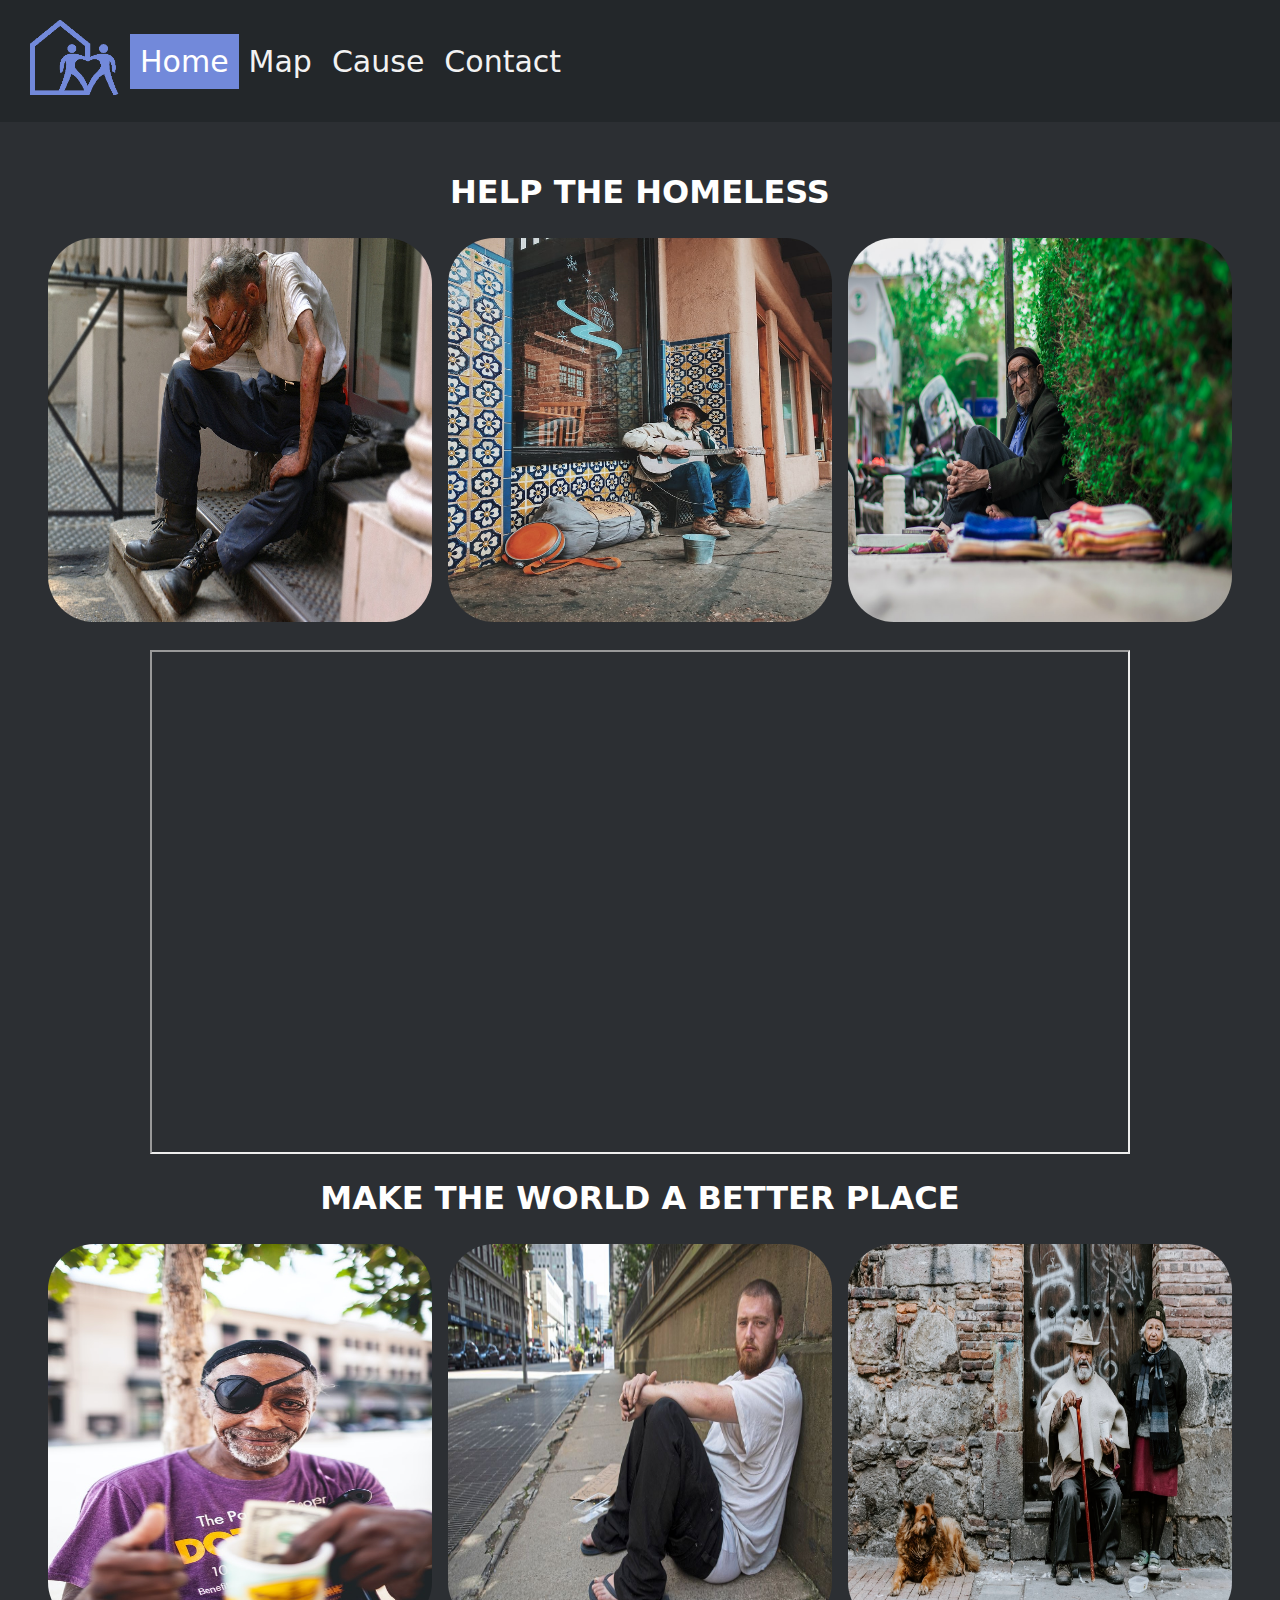
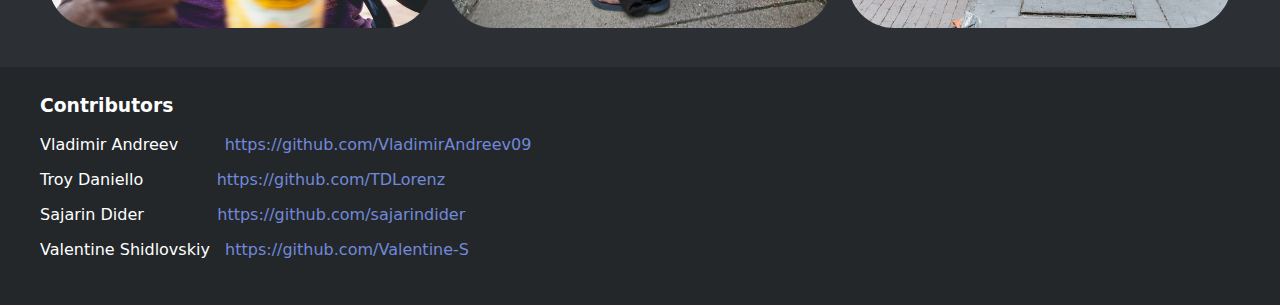
<file: index.html>
<!DOCTYPE html>
<html lang="en">

<head>
<link rel="stylesheet" type="text/css" href="css/style.css">
<link rel="stylesheet" href="https://cdnjs.cloudflare.com/ajax/libs/font-awesome/4.7.0/css/font-awesome.min.css">
</head>

<body>
    <div class="topnav">
        <a href="index.html" class="logo"><img src ="img/Logo.png"></img></a>
        <a class="active" href="index.html">Home</a>
        <a href="map.html">Map</a>
        <a href="cause.html">Cause</a>
        <a href="contact.html">Contact</a>
      </div>
      

     <div class="homepage">
        <h1>
          <h1>
            HELP THE HOMELESS
        </h1>
          <div class="row">
            <div class="column">
              <img src="img\homeless_4.jfif" alt="homeless_4" style="width:30vw;height:30vw;float:right;border-radius:12%">
            </div>
            <div class="column">
              <img src="img\homeless_5.jfif" alt="homeless_5" style="width:30vw;height:30vw;border-radius:12%">
            </div>
            <div class="column">
              <img src="img\homeless_6.jfif" alt="homeless_6" style="width:30vw;height:30vw;float:left;border-radius:12%">
            </div>
          </div>
          <br>
          <iframe height="500vh" width="80%"  
              src="https://www.youtube.com/embed/tkDY8O79m60"> 
         </iframe> 
         <h1>
          MAKE THE WORLD A BETTER PLACE
      </h1>
          <div class="row">
            <div class="column">
              <img src="img\homeless_1.jfif" alt="homeless_1" style="width:30vw;height:30vw;float:right;border-radius:12%">
            </div>
            <div class="column">
              <img src="img\homeless_2.jpg" alt="homeless_2" style="width:30vw;height:30vw;border-radius:12%">
            </div>
            <div class="column">
              <img src="img\homeless_3.jfif" alt="homeless_3" style="width:30vw;height:30vw;float:left;border-radius:12%">
            </div>
          </div>
        </h1>
     </div>

     <footer>
      <p>
        <h3>Contributors</h3>
        <p>
        Vladimir Andreev &emsp; &nbsp; &nbsp; <a href ="https://github.com/VladimirAndreev09">https://github.com/VladimirAndreev09</a>
        </p>

        <p>
        Troy Daniello &emsp; &emsp; &ensp; &ensp; <a href="https://github.com/TDLorenz">https://github.com/TDLorenz</a>
        </p>
        
        <p>
        Sajarin Dider &emsp; &emsp; &ensp; &ensp; <a href="https://github.com/sajarindider">https://github.com/sajarindider</a>
        </p>
        
        <p>
        Valentine Shidlovskiy &nbsp; <a href="https://github.com/Valentine-S">https://github.com/Valentine-S</a>
        </p>
      </p>
      </footer>
      

    </body>





</html>
</file>
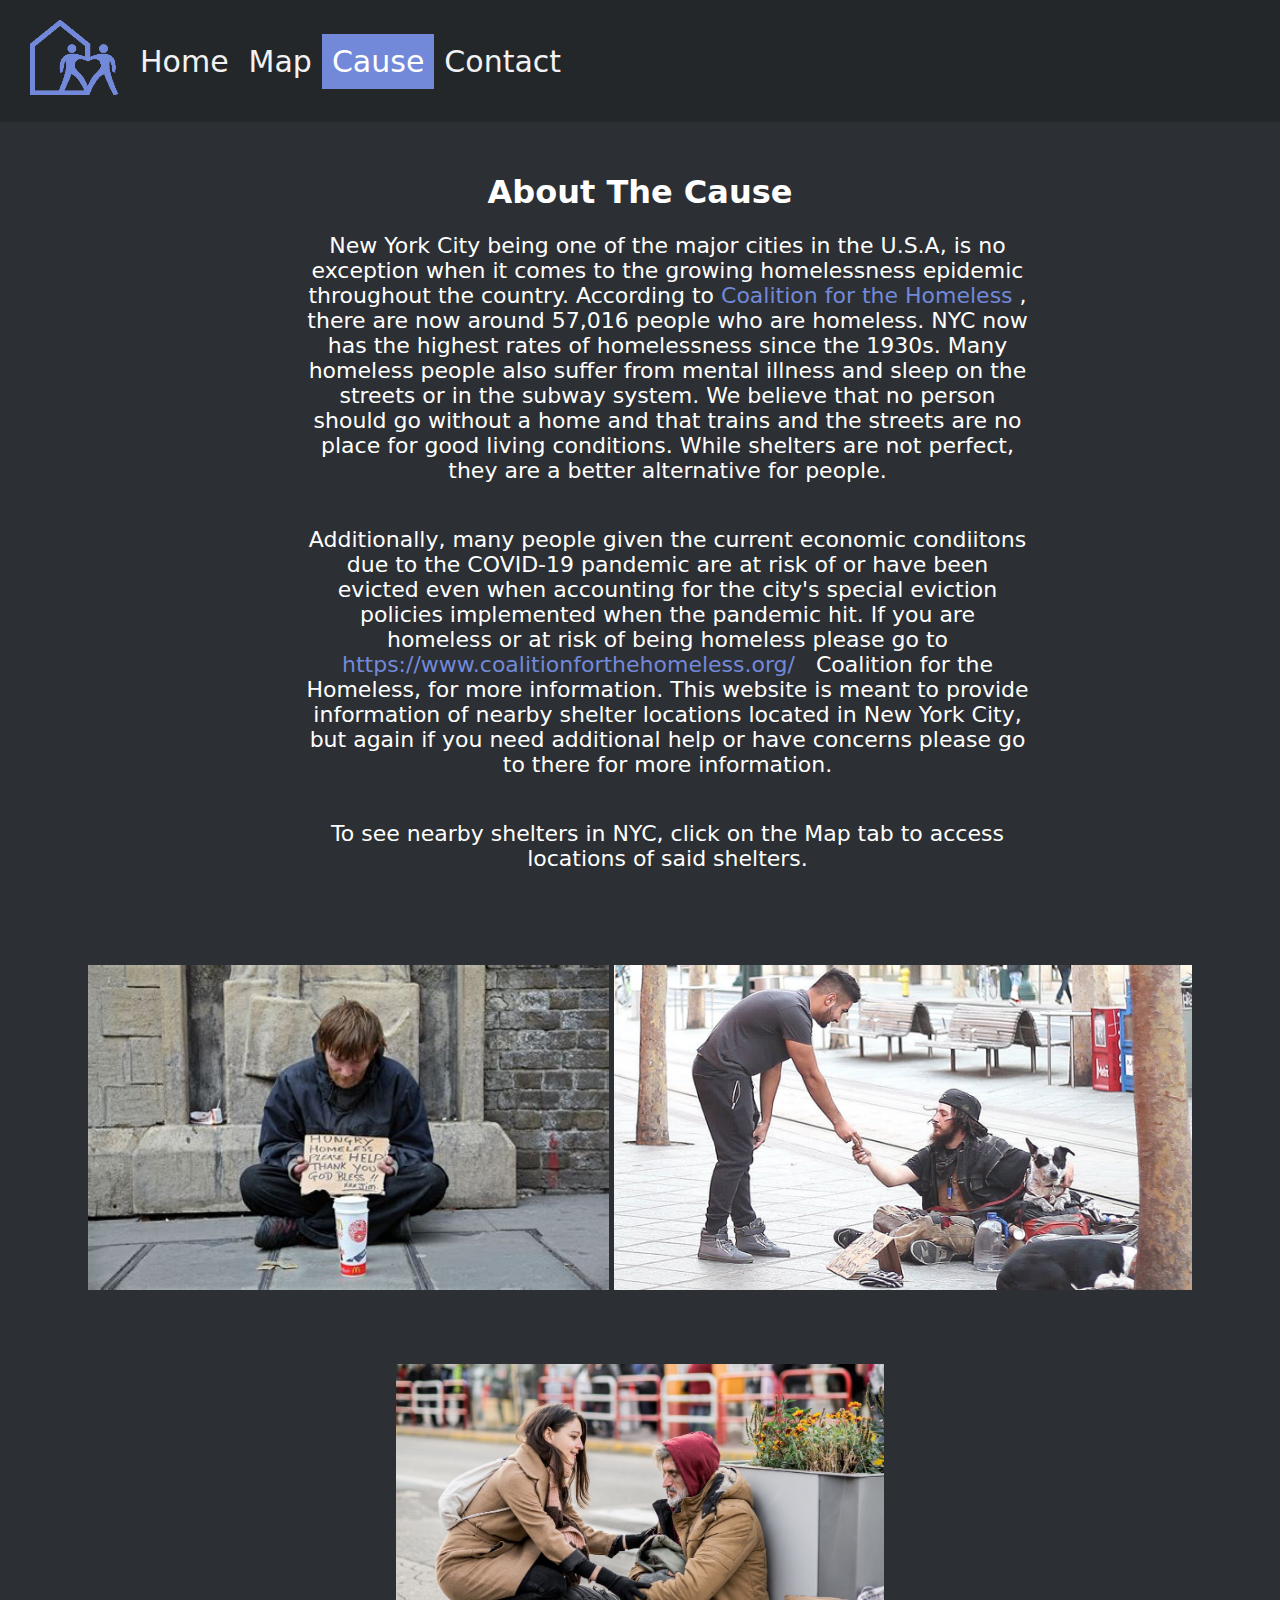
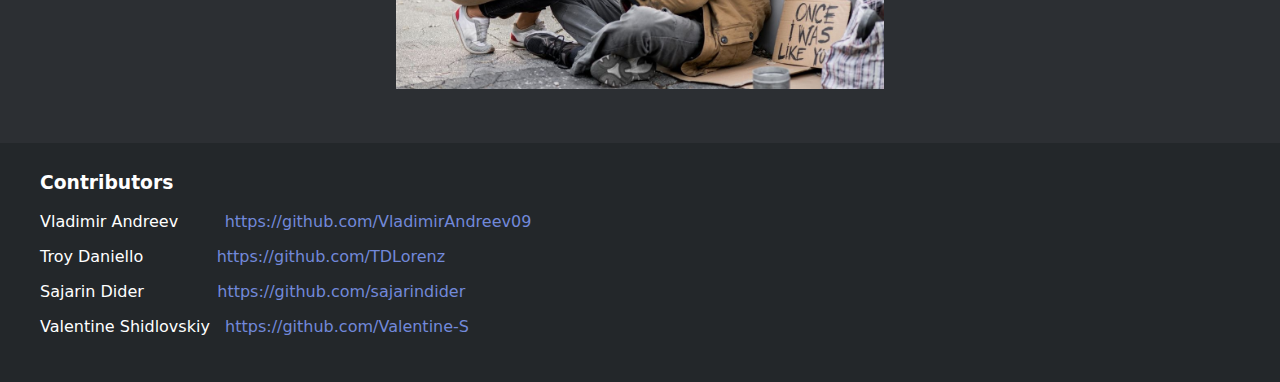
<file: cause.html>
<!DOCTYPE html>
<html lang="en">
  <head>
    <link rel="stylesheet" type="text/css" href="css/style.css">
    <link rel="stylesheet" href="https://cdnjs.cloudflare.com/ajax/libs/font-awesome/4.7.0/css/font-awesome.min.css">
  </head>
     
  <body>
        <div class="topnav">
            <a href="index.html" class="logo"><img src ="img/Logo.png"></img></a>
            <a href="index.html">Home</a>
            <a href="map.html">Map</a>
            <a class="active" href="cause.html">Cause</a>
            <a href="contact.html">Contact</a>
        </div>
  <body>


    <div class = "homepage"> 
      <h1>About The Cause</h1>


      <p class = "cause">
        New York City being one of the major cities in the U.S.A, is no exception when it comes 
        to the growing homelessness epidemic throughout the country. According to
        <a href ="https://www.coalitionforthehomeless.org/basic-facts-about-homelessness-new-york-city/">
          Coalition for the Homeless
        </a>
        , there are now around 57,016 people who are homeless. NYC now has the highest 
        rates of homelessness since the 1930s. Many homeless people also suffer from mental illness 
        and sleep on the streets or in the subway system. We believe that no person should go without a 
        home and that trains and the streets are no place for good living conditions. While shelters are not perfect, 
        they are a better alternative for people.
      </p>

      <p></p>
      
      <p class = "cause">
        Additionally, many people given the current economic condiitons due to the COVID-19
        pandemic are at risk of or have been evicted even when accounting for the city's special eviction policies 
        implemented when the pandemic hit. If you are homeless or at risk of being homeless please go to <a href ="https://www.coalitionforthehomeless.org/">
        https://www.coalitionforthehomeless.org/ 
        </a>
        &nbsp; Coalition for the Homeless, for more information.
        This website is meant to provide information of nearby shelter locations located in New York
        City, but again if you need additional help or have concerns please go to there for more information.
      </p>
      
      <p></p>

      <p class = "cause">
        To see nearby shelters in NYC, 
        click on the Map tab to access locations of said shelters.
      </p>

      <div>
        <img class = "causeimages" src="img/homeless_7.jpeg" alt="homeless 7"> 
  
        <img class = "causeimages" src="img/homeless_8.jpeg" alt="homeless 8"> 

        <img class = "causeimages" src="img/homeless_9.jpeg" alt="homeless 9"> 
      </div>
      

  </div> 


  <footer>
    <p>
      <h3>Contributors</h3>
      <p>
      Vladimir Andreev &emsp; &nbsp; &nbsp; <a href ="https://github.com/VladimirAndreev09">https://github.com/VladimirAndreev09</a>
      </p>

      <p>
      Troy Daniello &emsp; &emsp; &ensp; &ensp; <a href="https://github.com/TDLorenz">https://github.com/TDLorenz</a>
      </p>
      
      <p>
      Sajarin Dider &emsp; &emsp; &ensp; &ensp; <a href="https://github.com/sajarindider">https://github.com/sajarindider</a>
      </p>
      
      <p>
      Valentine Shidlovskiy &nbsp; <a href="https://github.com/Valentine-S">https://github.com/Valentine-S</a>
      </p>
    </p>
  </footer>

  </body>
</html>
</file>
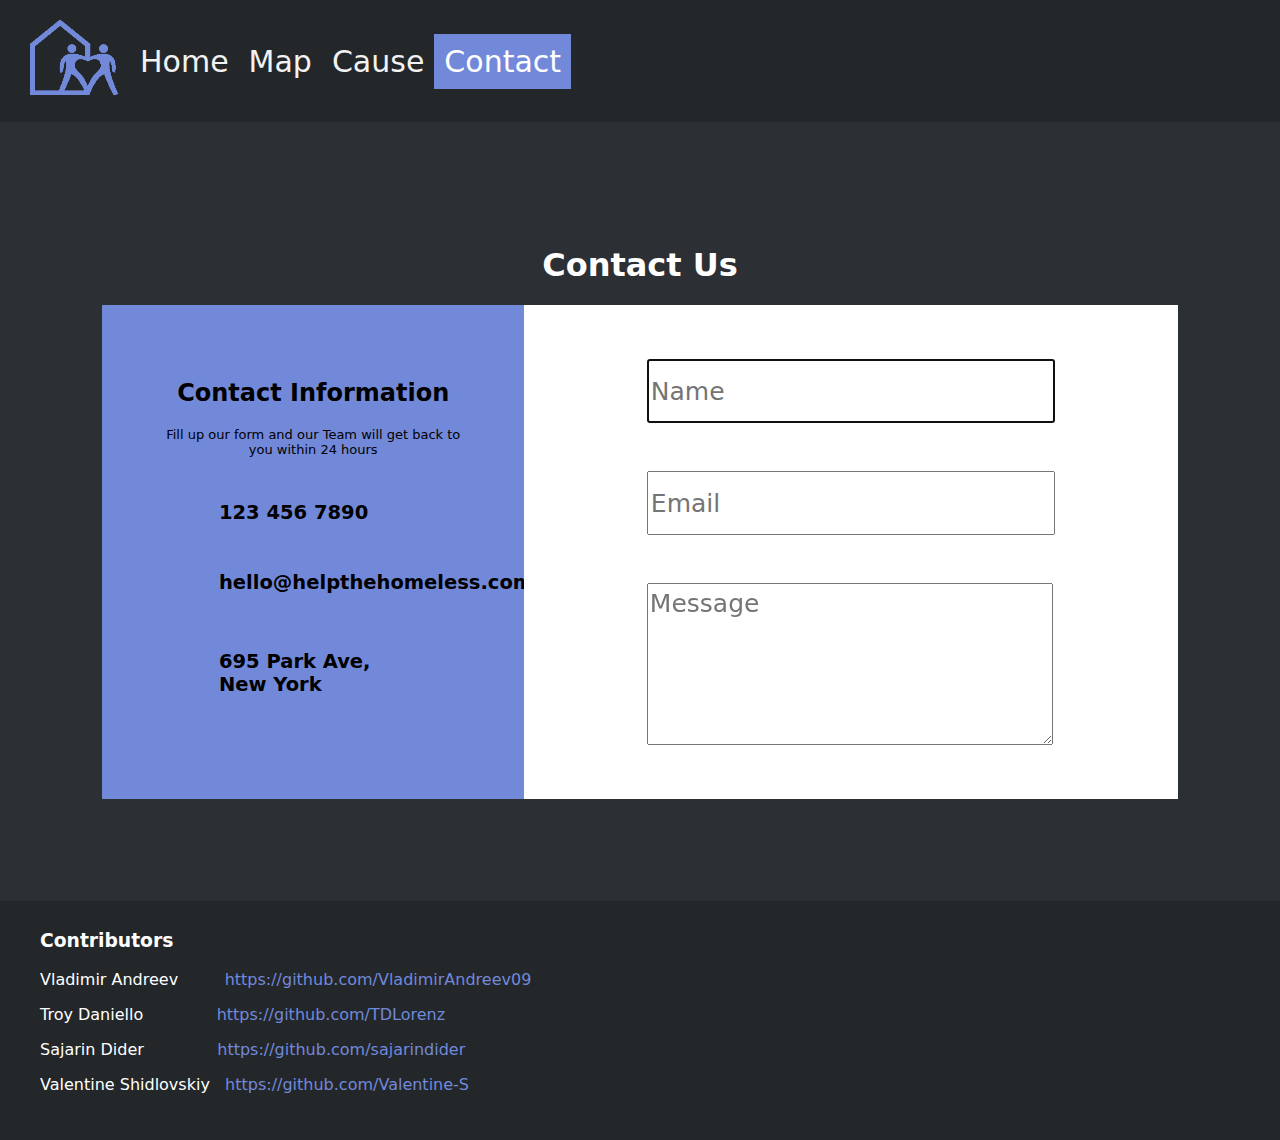
<file: contact.html>
<!DOCTYPE html>
<html lang="en">

<head>
    <link rel="stylesheet" type="text/css" href="css/style.css">
    <link rel="stylesheet" href="https://cdnjs.cloudflare.com/ajax/libs/font-awesome/4.7.0/css/font-awesome.min.css">
</head>
 
<body>
     <header> 
        <div class="topnav">
            <a href="index.html" class="logo"><img src ="img/Logo.png"></img></a>
            <a href="index.html">Home</a>
            <a href="map.html">Map</a>
            <a href="cause.html">Cause</a>
            <a class="active" href="contact.html">Contact</a>
        </div>
     </header> 
      
     <div class="contact-container"> 
        <div class="contact-header">
            <h1> Contact Us </h1>
            <div class="contact-subtitle">
            </div>
        </div>   

        <div class="contact-box">
            <div class="contact-instructions">
                <h2>Contact Information </h2>    
                <p>Fill up our form and our Team will get back to you within 24 hours</p>
                <div class="contact-info">
                    <img>
                    <h2>123 456 7890</h2>
                    <img> 
                    <h2> hello@helpthehomeless.com <h2> 
                    <img> 
                    <h2> 695 Park Ave, New York </h2>  
                </div>
            </div>
            <div class="contact-form">
                <form action="#" method="post">
                    <div class="contact-field"> 
                        <input type="text" id="name" name="name" placeholder="Name" autofocus/>         
                        <br> <br>
                        <input type="text" id="email" name="email" placeholder="Email" autofocus/>         
                        <br> <br>
                        <textarea type="text" id="msg" name="msg" placeholder="Message" autofocus style="height:150px"></textarea>         
                    </div>
                </form>
            </div>
        </div>
     </div> 
      <footer>
        <p>
          <h3>Contributors</h3>
          <p>
          Vladimir Andreev &emsp; &nbsp; &nbsp; <a href ="https://github.com/VladimirAndreev09">https://github.com/VladimirAndreev09</a>
          </p>

          <p>
          Troy Daniello &emsp; &emsp; &ensp; &ensp; <a href="https://github.com/TDLorenz">https://github.com/TDLorenz</a>
          </p>
          
          <p>
          Sajarin Dider &emsp; &emsp; &ensp; &ensp; <a href="https://github.com/sajarindider">https://github.com/sajarindider</a>
          </p>
          
          <p>
          Valentine Shidlovskiy &nbsp; <a href="https://github.com/Valentine-S">https://github.com/Valentine-S</a>
          </p>
        </p>
      </footer>
      
    </body>
</html>
</file>
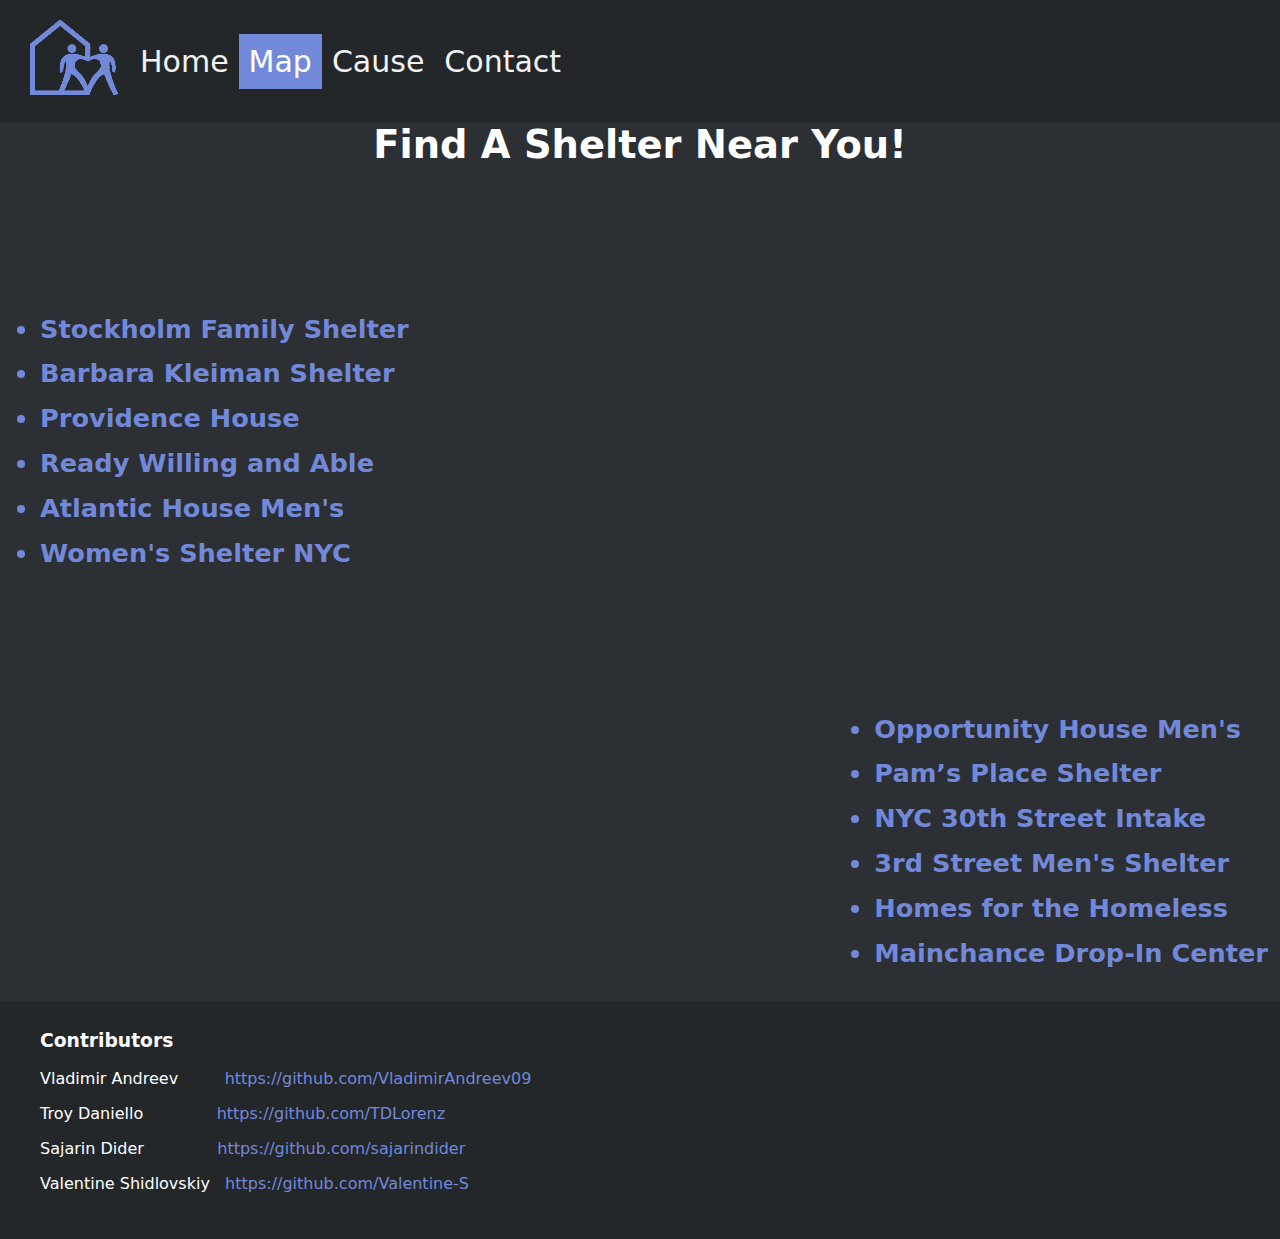
<file: map.html>
<!DOCTYPE html>
  <html lang="en">

  <head>
  <link rel="stylesheet" type="text/css" href="css/style.css">
  <link rel="stylesheet" href="https://cdnjs.cloudflare.com/ajax/libs/font-awesome/4.7.0/css/font-awesome.min.css">
  </head>
  
  <body>
      <div class="topnav">
          <a href="index.html" class="logo"><img src ="img/Logo.png"></img></a>
          <a href="index.html">Home</a>
          <a class="active" href="map.html">Map</a>
          <a href="cause.html">Cause</a>
          <a href="contact.html">Contact</a>
        </div>
        
        

        <div class="maptitle">Find A Shelter Near You!</div>

        <div class="mappage">
          
          <div class="leftlist">
            <ul>
              <li><a href="https://www.homelessshelterdirectory.org/cgi-bin/id/shelter.cgi?shelter=20415">Stockholm Family Shelter</a></li>
              <li><a href="https://www.homelessshelterdirectory.org/cgi-bin/id/shelter.cgi?shelter=15439">Barbara Kleiman Shelter</a></li>
              <li><a href="https://www.homelessshelterdirectory.org/cgi-bin/id/shelter.cgi?shelter=7892">Providence House</a></li>
              <li><a href="https://www.homelessshelterdirectory.org/cgi-bin/id/shelter.cgi?shelter=11820">Ready Willing and Able</a></li>
              <li><a href="https://www.homelessshelterdirectory.org/cgi-bin/id/shelter.cgi?shelter=15690">Atlantic House Men's</a></li>
              <li><a href="https://www.homelessshelterdirectory.org/cgi-bin/id/shelter.cgi?shelter=11024">Women's Shelter NYC</a></li>

            </ul>
          </div>

              <iframe src="https://www.google.com/maps/embed?pb=!1m16!1m12!1m3!1d40656.374148134644!2d-73.98283468953235!3d40.76635548791935!2m3!1f0!2f0!3f0!3m2!1i1024!2i768!4f13.1!2m1!1shomeless%20shelter!5e0!3m2!1sen!2sus!4v1613091350966!5m2!1sen!2sus" width="500vw" height="400vh" frameborder="0" style="border:0;" allowfullscreen="" aria-hidden="false" tabindex="0" align="center"></iframe>
              
          <div class="rightlist">
            <ul>
              <li><a href="https://www.homelessshelterdirectory.org/cgi-bin/id/shelter.cgi?shelter=15691">Opportunity House Men's</a></li>
              <li><a href="https://www.homelessshelterdirectory.org/cgi-bin/id/shelter.cgi?shelter=15592">Pam’s Place Shelter</a></li>
              <li><a href="https://www.homelessshelterdirectory.org/cgi-bin/id/shelter.cgi?shelter=11023">NYC 30th Street Intake</a></li>
              <li><a href="https://www.homelessshelterdirectory.org/cgi-bin/id/shelter.cgi?shelter=15019">3rd Street Men's Shelter</a></li>
              <li><a href="https://www.homelessshelterdirectory.org/cgi-bin/id/shelter.cgi?shelter=7603">Homes for the Homeless</a></li>
              <li><a href="https://www.homelessshelterdirectory.org/cgi-bin/id/shelter.cgi?shelter=15719">Mainchance Drop-In Center</a></li>

            </ul>
          </div>
          
        </div>



        <footer>
          <p>
            <h3>Contributors</h3>
            <p>
            Vladimir Andreev &emsp; &nbsp; &nbsp; <a href ="https://github.com/VladimirAndreev09">https://github.com/VladimirAndreev09</a>
            </p>

            <p>
            Troy Daniello &emsp; &emsp; &ensp; &ensp; <a href="https://github.com/TDLorenz">https://github.com/TDLorenz</a>
            </p>
            
            <p>
            Sajarin Dider &emsp; &emsp; &ensp; &ensp; <a href="https://github.com/sajarindider">https://github.com/sajarindider</a>
            </p>
            
            <p>
            Valentine Shidlovskiy &nbsp; <a href="https://github.com/Valentine-S">https://github.com/Valentine-S</a>
            </p>
          </p>
        </footer>
        


      </body>





  </html>
</file>
<file: css/style.css>
body {
  margin: 0;
  font-family: Segoe, "Segoe UI", "DejaVu Sans", "Trebuchet MS", Verdana,
    "sans-serif";
  height: 100%;
  background-color: #2c2f33;
  overflow-x: hidden;
}

form {
  font-size: 20px;
  letter-spacing: 0.075em;
  font-weight: 300;
  text-transform: uppercase;
  cursor: pointer;
  text-decoration: none;
}

.topnav {
  overflow: hidden;
  background-color: #23272a;
  padding: 10px;
  width: 100%;
  display: flex;

  align-items: center;
}

.topnav a {
  float: left;
  color: #f2f2f2;
  text-align: center;
  padding: 10px 10px 10px 10px;
  text-decoration: none;
  font-size: 30px;
}

.topnav a:hover {
  background-color: #ddd;
  color: black;
}

.topnav a.active {
  background-color: #7289da;
  color: white;
}

.topnav a.logo {
  pointer-events: none;
}

.topnav a.logo img {
  width: 90px;
  height: 75px;
  padding-left: 10px;
}

footer {
  display: inline-block; 
  background-color: #23272a;
  padding-top: 10px; 
  padding-left: 40px;  
  padding-bottom: 30px; 
  text-align: left; /*center*/
  color: white;
  bottom: 0;
  position: relative;
  width: 100%;
}

footer a:hover {
  color: #ffffff;
}

footer a {
  text-decoration: none;
  color: #7289da;
}

footer a {
  text-decoration: none;
  color: #7289da;
}

.homepage {
  text-align: center;
  background-color: #2c2f33;
  padding: 30px;
  color: #ffffff;
}

.column {
  flex: 33.33%;
  padding: 5px;
}

.row {
  display: flex;
}

.mappage {
  text-align: center;
  background-color: #2c2f33;
  padding: 0px;
  color: #ffffff;
}

.leftlist {
  padding-top: 50px;
  color: #7289da;
  display: flex;
  align-items: center;
  font-size: 2vw;
  line-height: 1.75;
  font-weight: bold;
  display: block;
  text-align: left;
  float: left;
}

.rightlist {
  padding-top: 50px;
  padding-right: 12px;
  color: #7289da;
  display: flex;
  align-items: center;
  font-size: 2vw;
  line-height: 1.75;
  font-weight: bold;
  display: block;
  text-align: left;
  float: right;
}

.maptitle {
  padding-bottom: 5vw; 
  text-align: center;
  font-size: 3vw;
  color: #ffffff;
  font-weight: bold;
}

.leftlist a:hover {
  color: #ffffff;
}

.leftlist a {
  text-decoration: none;
  color: #7289da;
}

.rightlist a:hover {
  color: #ffffff;
}

.rightlist a {
  text-decoration: none;
  color: #7289da;
}

.contact-container {
  height: 100%;
  padding: 8%;
  display: flex;
  flex-flow: column;
}
.contact-header {
  display: flex;
  justify-content: center;
  color: white;
}
.contact-box {
  padding: 0;
  background-color: white;
  display: flex;
}
.contact-instructions {
  width: 45%;
  padding: 5%;
  display: block;
  background-color: #7289da;
  text-align: center;
}
.contact-instructions > p {
  font-size: small;
}
.contact-info {
  padding-left: 20%;
  padding-right: 20%;
  text-align: left;
  font-size: 13px;
}
.contact-form {
  width: 100%;
  padding: 5%;
  display: flex;
  justify-content: center;
  background-color: white;
}
.contact-field {
  display: flex;
  flex-flow: column;
}
.contact-field > input {
  width: 400px;
  height: 50px;
  padding-top: 5px;
  padding-bottom: 5px;
  font-size: 25px;
  font-family: Segoe, "Segoe UI", "DejaVu Sans", "Trebuchet MS", Verdana,
    "sans-serif";
}
form #msg {
  width: 400px;
  height: 50px;
  padding-top: 5px;
  padding-bottom: 5px;
  font-size: 25px;
  font-family: Segoe, "Segoe UI", "DejaVu Sans", "Trebuchet MS", Verdana,
    "sans-serif";
}

.cause {
  margin-left: 2.5em;
  padding: 0 10em 1em;
  border-width: 2px;
  align-items: center;
  font-size: 22px;
}

.cause a:hover {
  background-color: #ddd;
  color: black;
}

.cause a {
  text-decoration: none;
  color: #7289da;
}

.marginright {
  margin-right: 2.5em;
  text-align: right;
}

.causeimages {
  height: 50%;
  align-items: middle;
  vertical-align: center;
  margin: 50px auto 20px;
  height: 325px;
  width: 450spx;
  float: center;
}
</file>
